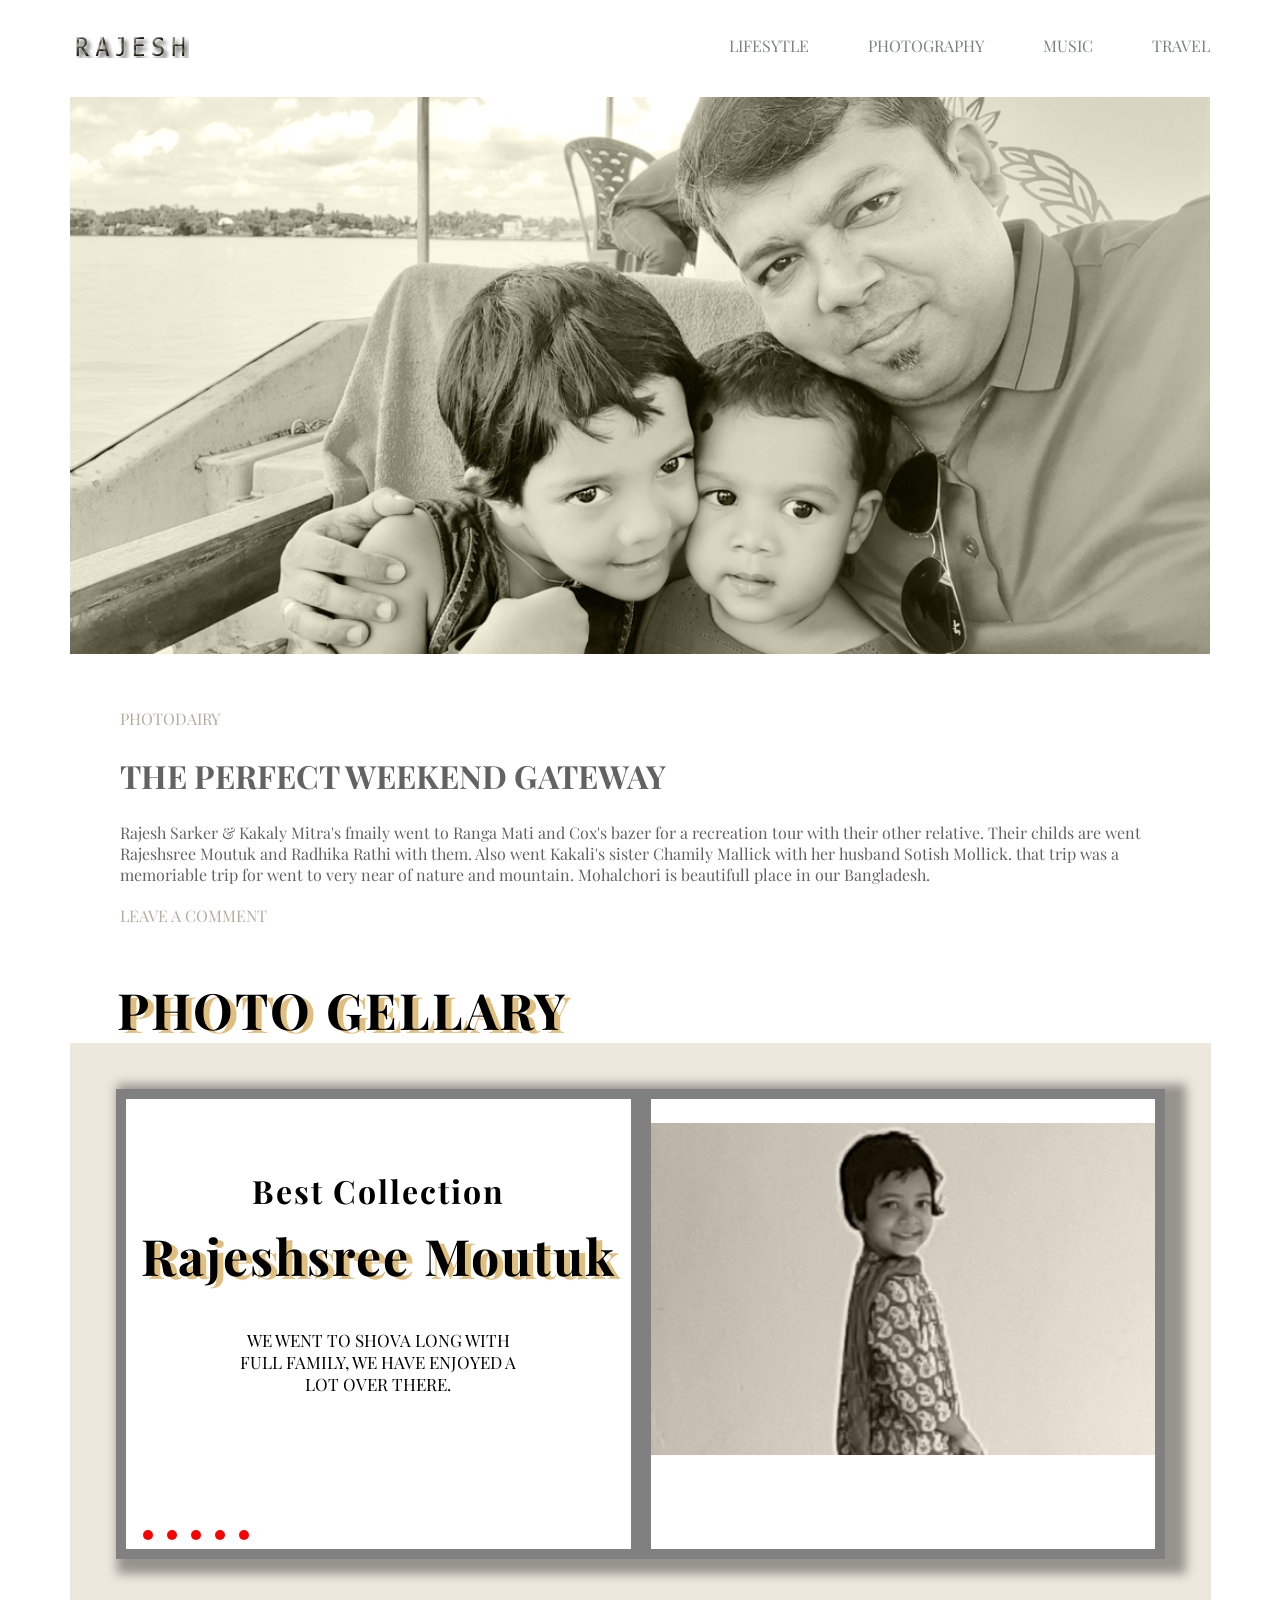
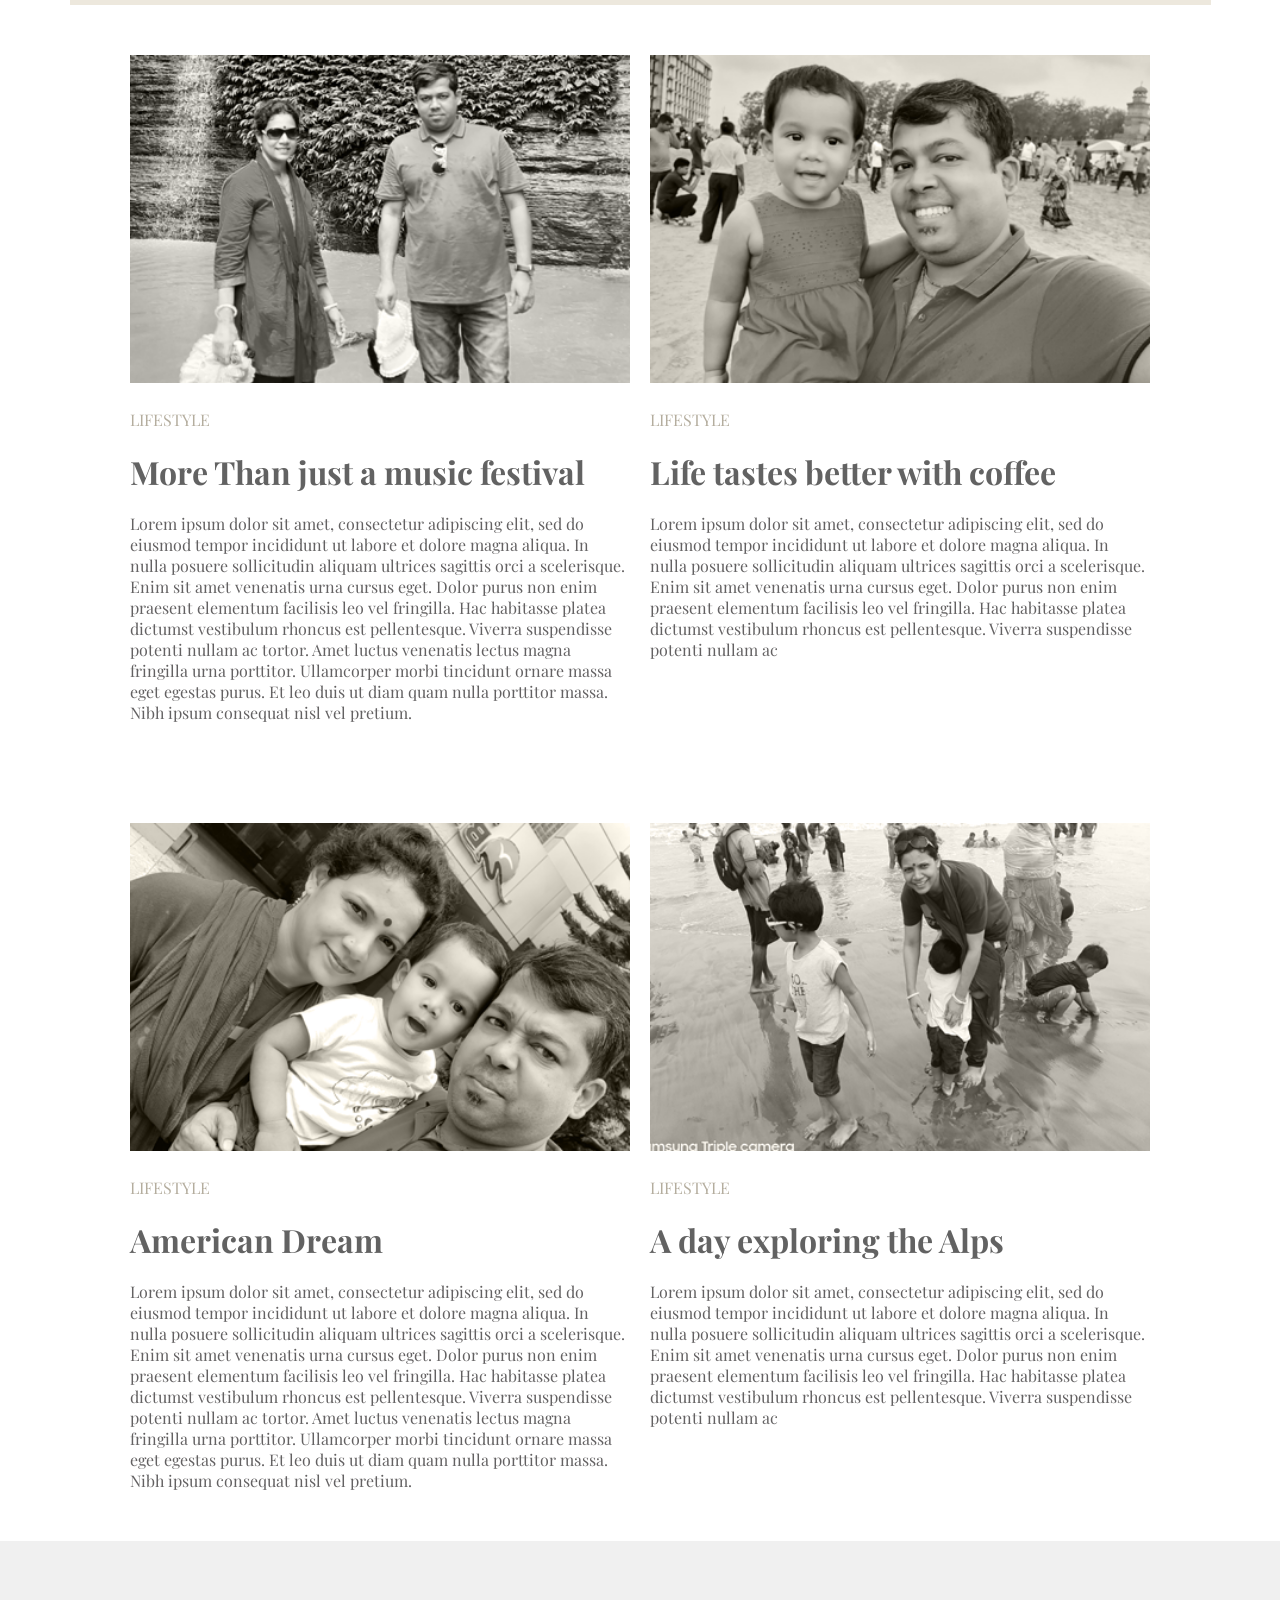
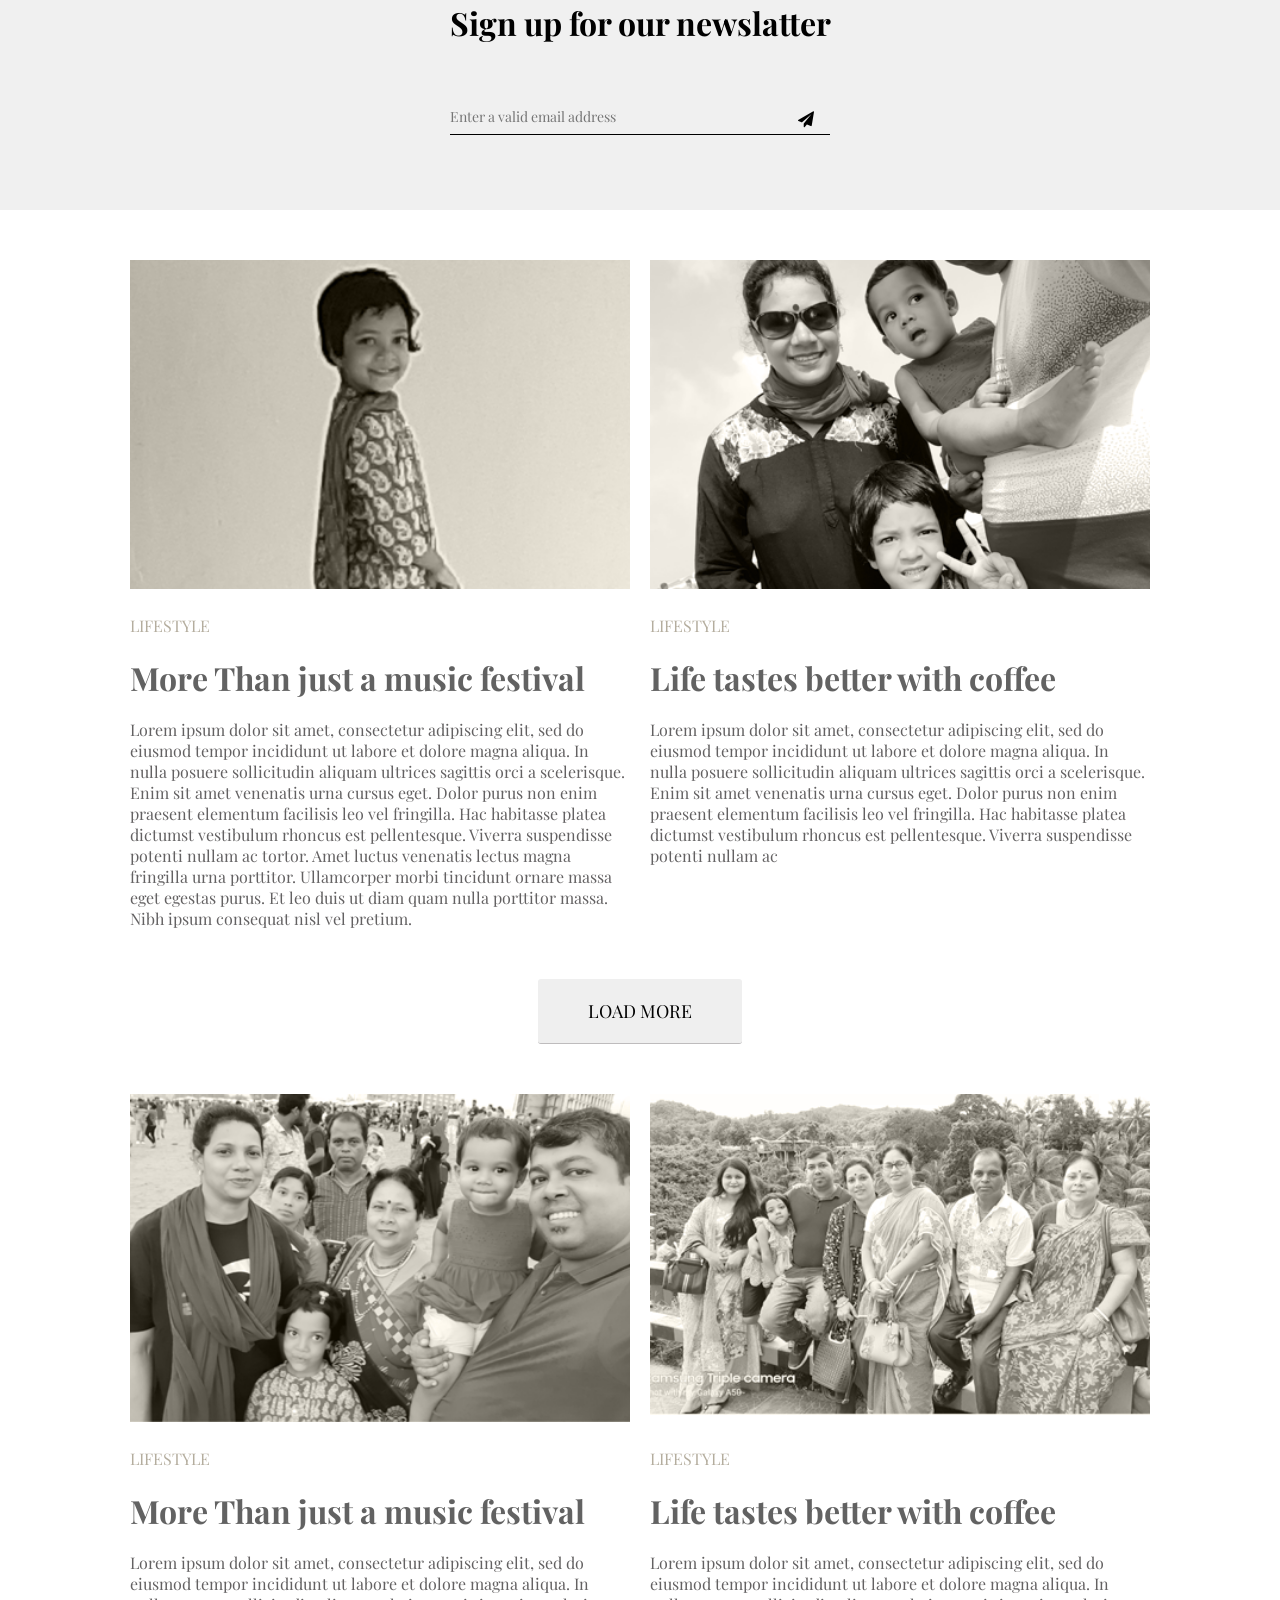
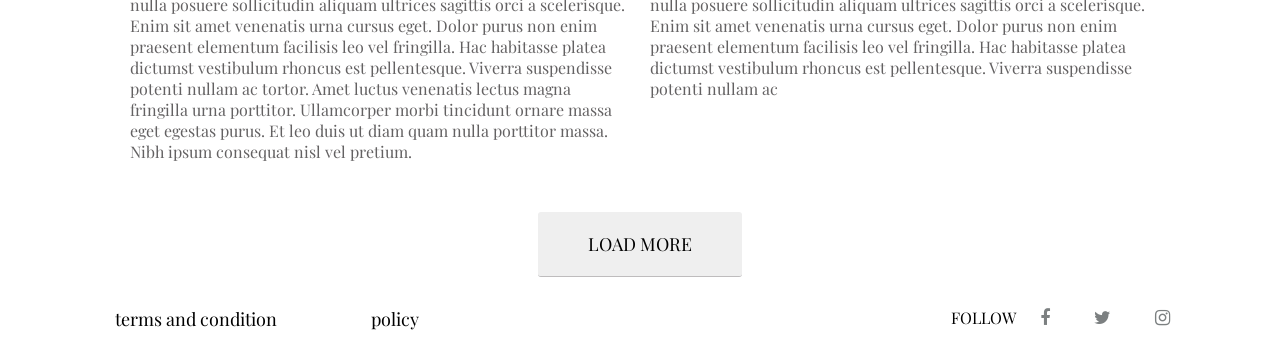
<file: index.html>
<!DOCTYPE html>
<html>
<head>
	<link rel="stylesheet" type="text/css" href="https://stackpath.bootstrapcdn.com/font-awesome/4.7.0/css/font-awesome.min.css">
	<link rel="stylesheet" type="text/css" href="css/style.css">
	
	<title>www.mourathi.com</title>

	<link rel="stylesheet" type="text/css" href="css/owl.carousel.min.css">
	<link rel="stylesheet" type="text/css" href="css/owl.theme.default.min.css">
</head>
<body>
	<!-- header section sellection html start -->
	<div class="header">
		<div class="cointainer">
			<div class="navibar">
				<div class="logo">
					
					<img src="image/logo.png">
				</div>
				<div class="manu-item">
					<ul>
						<li class="one"><a href="">lifesytle</a></li>
						<li class="tow"><a href="">photography</a></li>
						<li class="three"><a href="">music</a></li>
						<li class="four"><a href="">travel</a></li>
					</ul>
					
				</div>
			</div>
		</div>
	</div>

	<!-- header section sellection html end -->
	<!-- photo gellery slider start here -->
	
	
	
	<!-- photo gellery slider start here -->

<!-- banner section start -->
	<div class="banner">
		<div class="cointainer">
			<img src="image/banner.png" width="100%">
			<div class="post-contain">
				<p class="photodairy">photodairy</p>
				<h1 class="title">The perfect weekend gateway</h1>
				<p class="paragraph">Rajesh Sarker & Kakaly Mitra's fmaily went to Ranga Mati and Cox's bazer for a recreation tour with their other relative. Their childs are went Rajeshsree Moutuk and Radhika Rathi with them. Also went Kakali's sister Chamily Mallick with her husband Sotish Mollick. that trip was a memoriable trip for went to very near of nature and mountain. Mohalchori is beautifull place in our Bangladesh.

				</p>
				<p class="comment">LEAVE A COMMENT</p>
				
			</div>
		</div>
	</div>
<!-- banner section end -->

	<div class="slider">
		<div class="cointainer">
			<div>
				<h1 class="photo-head"> PHOTO GELLARY </h1>
			</div>
    	<div class="slider-box">
    		<div class="slide-shade">
				<div class="owl-carousel owl-theme">
				    <div class="item">
						<div class="slide-left">
							<div class="slider-left-cointainer">
								<p class="title-2">Best Collection</p>
								<h1>Rajesh Sarker</h1>
								<p class="des">We went to Shova long with full family, we have enjoyed a lot over there.</p>
							</div>					
		 				</div>
					 	<div class="slide-right">
							<img src="image/gal-3.png" width="100%">
					 	</div>
				    </div>
				    <div class="item">
									<div class="slide-left">
										<div class="slider-left-cointainer">
											<p class="title-2">Best Collection</p>
											<h1>Rajeshsree Moutuk</h1>
											<p class="des">We went to Shova long with full family, we have enjoyed a lot over there.</p>
										</div>					
					 				</div>
								 	<div class="slide-right">
										<img src="image/post-5.png" width="100%">
								 	</div>
				    </div>
				    <div class="item">
									<div class="slide-left">
										<div class="slider-left-cointainer">
											<p class="title-2">Best Collection</p>
											<h1>Rajesh Sarker</h1>
											<p class="des">We went to Shova long with full family, we have enjoyed a lot over there.</p>
										</div>					
					 				</div>
								 	<div class="slide-right">
										<img src="image/gal-4.png" width="100%">
								 	</div>
				    </div>
				    <div class="item">

							<!-- <div class="slide-shade"> -->
									<div class="slide-left">
										<div class="slider-left-cointainer">
											<p class="title-2">Best Collection</p>
											<h1>Rajesh Sarker</h1>
											<p class="des">We went to Shova long with full family, we have enjoyed a lot over there.</p>
										</div>					
					 				</div>
								 	<div class="slide-right">
										<img src="image/gal-1.png" width="100%">
								 	</div>					<!-- 	</div> -->
				    </div>
				    <div class="item">

							<!-- <div class="slide-shade"> -->

									<div class="slide-left">
										<div class="slider-left-cointainer">
											<p class="title-2">Best Collection</p>
											<h1>Rajesh Sarker</h1>
											<p class="des">We went to Shova long with full family, we have enjoyed a lot over there.</p>
										</div>					
					 				</div>
								 	<div class="slide-right">
										<img src="image/gal-2.png" width="100%">
								 	</div>
							<!-- </div> -->
				    </div>
			   </div> 
			</div>
		</div>
		</div>
	</div>
<!-- Post Gallary start -->	
<div class="post-gallary">
	<div class="cointainer">
		<div class="gallary">
			<div class="photo-gallary">
				<div class="gallary-left">
				<img src="image/post-1.png" width="100%">
				<p class="photodairy">LIFESTYLE</p>
				<h1 class="title-1">More Than just a music festival</h1>
				<p class="paragraph">Lorem ipsum dolor sit amet, consectetur adipiscing elit, sed do eiusmod tempor incididunt ut labore et dolore magna aliqua. In nulla posuere sollicitudin aliquam ultrices sagittis orci a scelerisque. Enim sit amet venenatis urna cursus eget. Dolor purus non enim praesent elementum facilisis leo vel fringilla. Hac habitasse platea dictumst vestibulum rhoncus est pellentesque. Viverra suspendisse potenti nullam ac tortor. Amet luctus venenatis lectus magna fringilla urna porttitor. Ullamcorper morbi tincidunt ornare massa eget egestas purus. Et leo duis ut diam quam nulla porttitor massa. Nibh ipsum consequat nisl vel pretium.
				</p>
			</div>
			<div class="gallary-right">
				<img src="image/post-2.png" width="100%">
				<p class="photodairy">LIFESTYLE</p>
				<h1 class="title-1">Life tastes better with coffee</h1>
				<p class="paragraph">Lorem ipsum dolor sit amet, consectetur adipiscing elit, sed do eiusmod tempor incididunt ut labore et dolore magna aliqua. In nulla posuere sollicitudin aliquam ultrices sagittis orci a scelerisque. Enim sit amet venenatis urna cursus eget. Dolor purus non enim praesent elementum facilisis leo vel fringilla. Hac habitasse platea dictumst vestibulum rhoncus est pellentesque. Viverra suspendisse potenti nullam ac
				</p>
			</div>
			</div>
		</div>
	</div>
</div>
<div class="post-gallary">
	<div class="cointainer">
		<div class="gallary">
			<div class="photo-gallary">
				<div class="gallary-left">
				<img src="image/post-3.png" width="100%">
				<p class="photodairy">LIFESTYLE</p>
				<h1 class="title-1">American Dream</h1>
				<p class="paragraph">Lorem ipsum dolor sit amet, consectetur adipiscing elit, sed do eiusmod tempor incididunt ut labore et dolore magna aliqua. In nulla posuere sollicitudin aliquam ultrices sagittis orci a scelerisque. Enim sit amet venenatis urna cursus eget. Dolor purus non enim praesent elementum facilisis leo vel fringilla. Hac habitasse platea dictumst vestibulum rhoncus est pellentesque. Viverra suspendisse potenti nullam ac tortor. Amet luctus venenatis lectus magna fringilla urna porttitor. Ullamcorper morbi tincidunt ornare massa eget egestas purus. Et leo duis ut diam quam nulla porttitor massa. Nibh ipsum consequat nisl vel pretium.
				</p>
			</div>
			<div class="gallary-right">
				<img src="image/post-4.png" width="100%">
				<p class="photodairy">LIFESTYLE</p>
				<h1 class="title-1">A day exploring the Alps</h1>
				<p class="paragraph">Lorem ipsum dolor sit amet, consectetur adipiscing elit, sed do eiusmod tempor incididunt ut labore et dolore magna aliqua. In nulla posuere sollicitudin aliquam ultrices sagittis orci a scelerisque. Enim sit amet venenatis urna cursus eget. Dolor purus non enim praesent elementum facilisis leo vel fringilla. Hac habitasse platea dictumst vestibulum rhoncus est pellentesque. Viverra suspendisse potenti nullam ac
				</p>
			</div>
			</div>
		</div>
	</div>
</div>
<!-- Post Gallary end -->
 <!-- subscription form section start -->
 <div class="subcription">
 	<div class="cointainer">
 		<div class="cubcri-bar">
 			<h1> Sign up for our newslatter</h1>
 			<form>
 				<input type="email" name="" placeholder="Enter a valid email address">
 				<i class="fa fa-paper-plane" aria-hidden="true"></i>
 			</form>
 		</div>
 	</div>
 </div>

 <!-- subscription form section end -->
 <!-- photo gallary 2 start  -->

 <div class="post-gallary">
	<div class="cointainer">
		<div class="gallary">
			<div class="photo-gallary">
				<div class="gallary-left">
				<img src="image/post-5.png" width="100%">
				<p class="photodairy">LIFESTYLE</p>
				<h1 class="title-1">More Than just a music festival</h1>
				<p class="paragraph">Lorem ipsum dolor sit amet, consectetur adipiscing elit, sed do eiusmod tempor incididunt ut labore et dolore magna aliqua. In nulla posuere sollicitudin aliquam ultrices sagittis orci a scelerisque. Enim sit amet venenatis urna cursus eget. Dolor purus non enim praesent elementum facilisis leo vel fringilla. Hac habitasse platea dictumst vestibulum rhoncus est pellentesque. Viverra suspendisse potenti nullam ac tortor. Amet luctus venenatis lectus magna fringilla urna porttitor. Ullamcorper morbi tincidunt ornare massa eget egestas purus. Et leo duis ut diam quam nulla porttitor massa. Nibh ipsum consequat nisl vel pretium.
				</p>
			</div>
			<div class="gallary-right">
				<img src="image/post-6.png" width="100%">
				<p class="photodairy">LIFESTYLE</p>
				<h1 class="title-1">Life tastes better with coffee</h1>
				<p class="paragraph">Lorem ipsum dolor sit amet, consectetur adipiscing elit, sed do eiusmod tempor incididunt ut labore et dolore magna aliqua. In nulla posuere sollicitudin aliquam ultrices sagittis orci a scelerisque. Enim sit amet venenatis urna cursus eget. Dolor purus non enim praesent elementum facilisis leo vel fringilla. Hac habitasse platea dictumst vestibulum rhoncus est pellentesque. Viverra suspendisse potenti nullam ac
				</p>
			</div>
			</div>
		</div>
		<div class="read-more">
			<button>LOAD MORE</button>
		</div>
	</div>
</div>
<div class="post-gallary">
	<div class="cointainer">
		<div class="gallary">
			<div class="photo-gallary">
				<div class="gallary-left">
				<img src="image/post-7.png" width="100%">
				<p class="photodairy">LIFESTYLE</p>
				<h1 class="title-1">More Than just a music festival</h1>
				<p class="paragraph">Lorem ipsum dolor sit amet, consectetur adipiscing elit, sed do eiusmod tempor incididunt ut labore et dolore magna aliqua. In nulla posuere sollicitudin aliquam ultrices sagittis orci a scelerisque. Enim sit amet venenatis urna cursus eget. Dolor purus non enim praesent elementum facilisis leo vel fringilla. Hac habitasse platea dictumst vestibulum rhoncus est pellentesque. Viverra suspendisse potenti nullam ac tortor. Amet luctus venenatis lectus magna fringilla urna porttitor. Ullamcorper morbi tincidunt ornare massa eget egestas purus. Et leo duis ut diam quam nulla porttitor massa. Nibh ipsum consequat nisl vel pretium.
				</p>
			</div>
			<div class="gallary-right">
				<img src="image/post-8.png" width="100%">
				<p class="photodairy">LIFESTYLE</p>
				<h1 class="title-1">Life tastes better with coffee</h1>
				<p class="paragraph">Lorem ipsum dolor sit amet, consectetur adipiscing elit, sed do eiusmod tempor incididunt ut labore et dolore magna aliqua. In nulla posuere sollicitudin aliquam ultrices sagittis orci a scelerisque. Enim sit amet venenatis urna cursus eget. Dolor purus non enim praesent elementum facilisis leo vel fringilla. Hac habitasse platea dictumst vestibulum rhoncus est pellentesque. Viverra suspendisse potenti nullam ac
				</p>
			</div>
			</div>
		</div>
		<div class="read-more">
			<button>LOAD MORE</button>
		</div>
	</div>
</div>
 <!-- photo gallary 2 End -->

 <!-- Social Icons start -->
<div class="cocialicon">
	<div class="cointainer">
		<div class="cocialbar">
			<div class="cocial-manu">
				<ul>
					<li> terms and condition</li>
					<li> policy</li>
				</ul>
			</div>
			<div class="cocial-icon">
				<ul>
					<li class="item">FOLLOW</li>
					<li class="item-1"><a href=""><i class="fa fa-facebook" aria-hidden="true"></i></a></li>
					<li class="item-2"><a href=""><i class="fa fa-twitter" aria-hidden="true"></i></a></li>
					<li class="item-3"><a href=""><i class="fa fa-instagram" aria-hidden="true"></i></a></li>
					
				</ul>
			</div>
		</div>
	</div>
</div>
	
<!-- Social Icons end -->

<script src="js/jquery.min.js"></script>
<script src="js/owl.carousel.js"></script>
<script>
    $(document).ready(function() {
      var owl = $('.owl-carousel');
      owl.owlCarousel({
        margin: 10,
        nav: true,
        loop: true,
		autoplay:true,
		autoplayTimeout:1500,
		autoplayHoverPause:true,
        responsive: {
          0: {
            items: 1
          },
          600: {
            items: 1
          },
          1000: {
            items: 1
          }
        }
      })
    })
	</script>
</body>
</html>
</file>
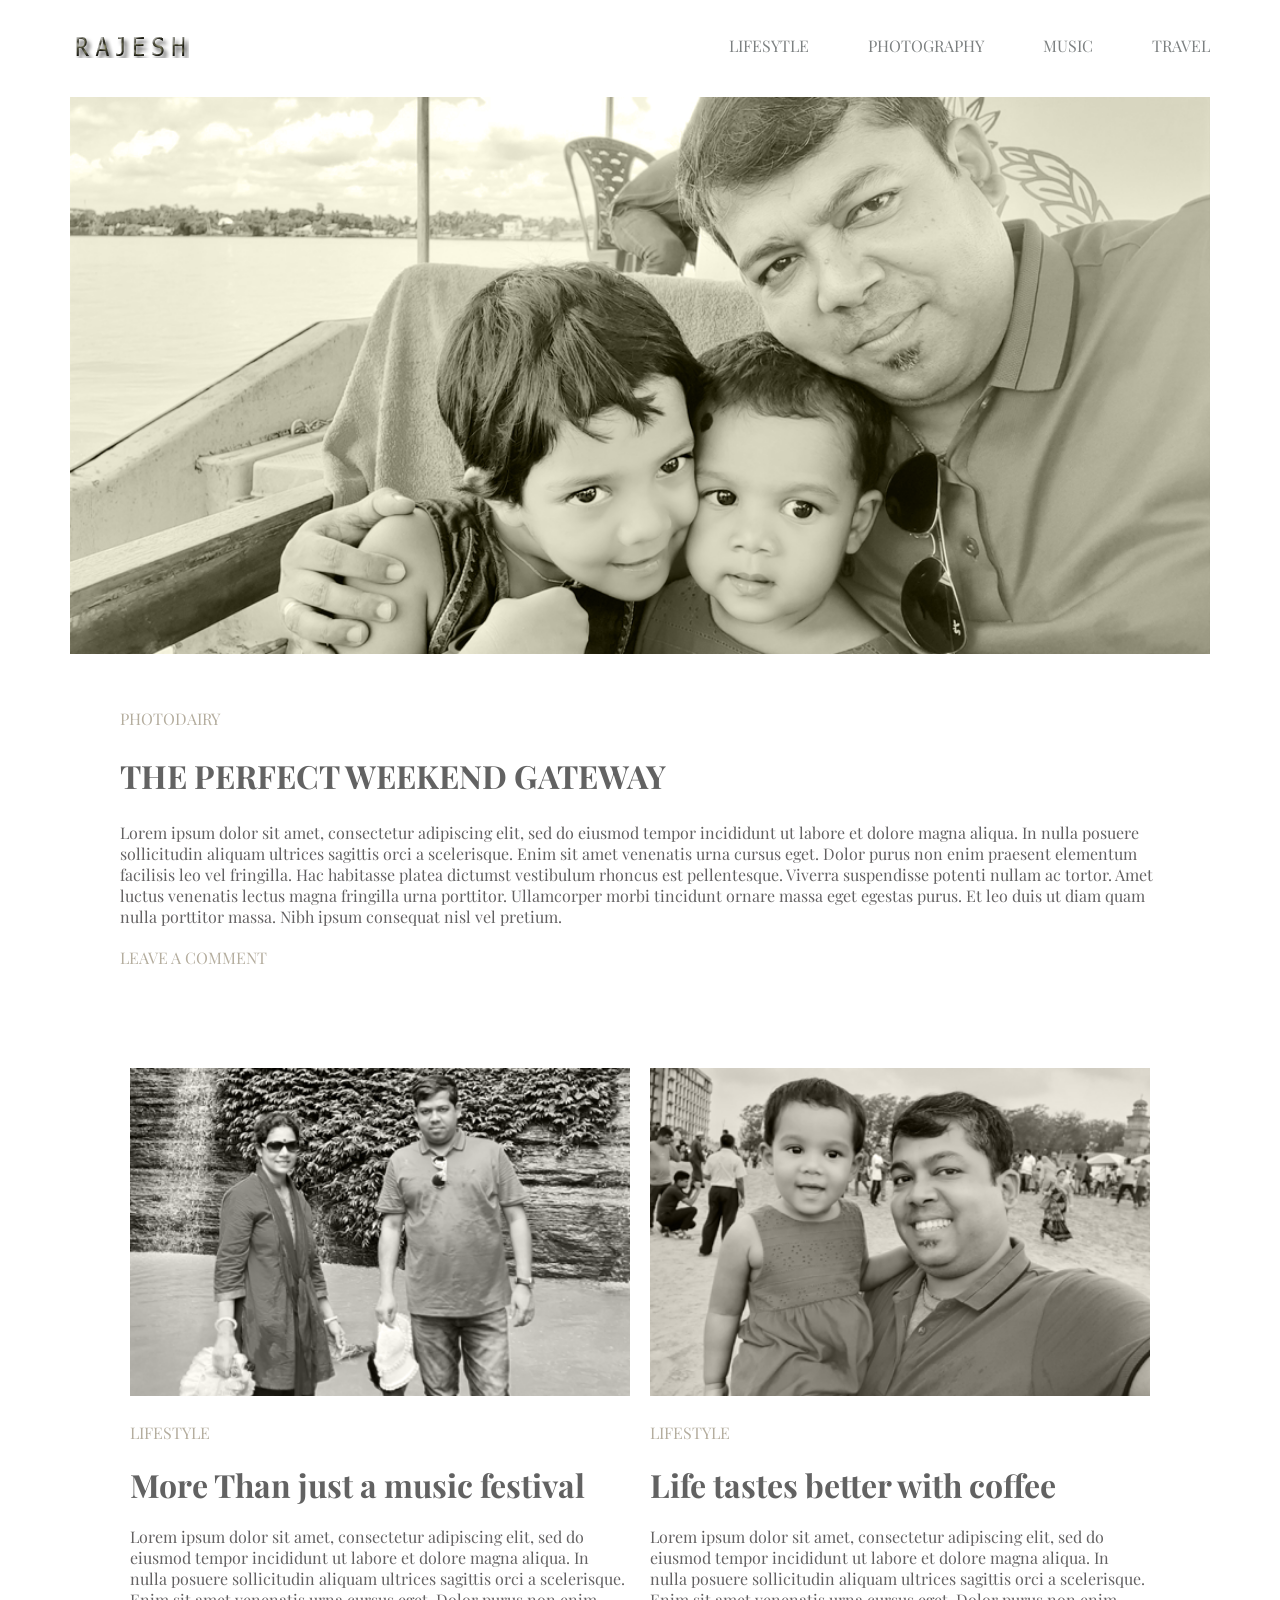
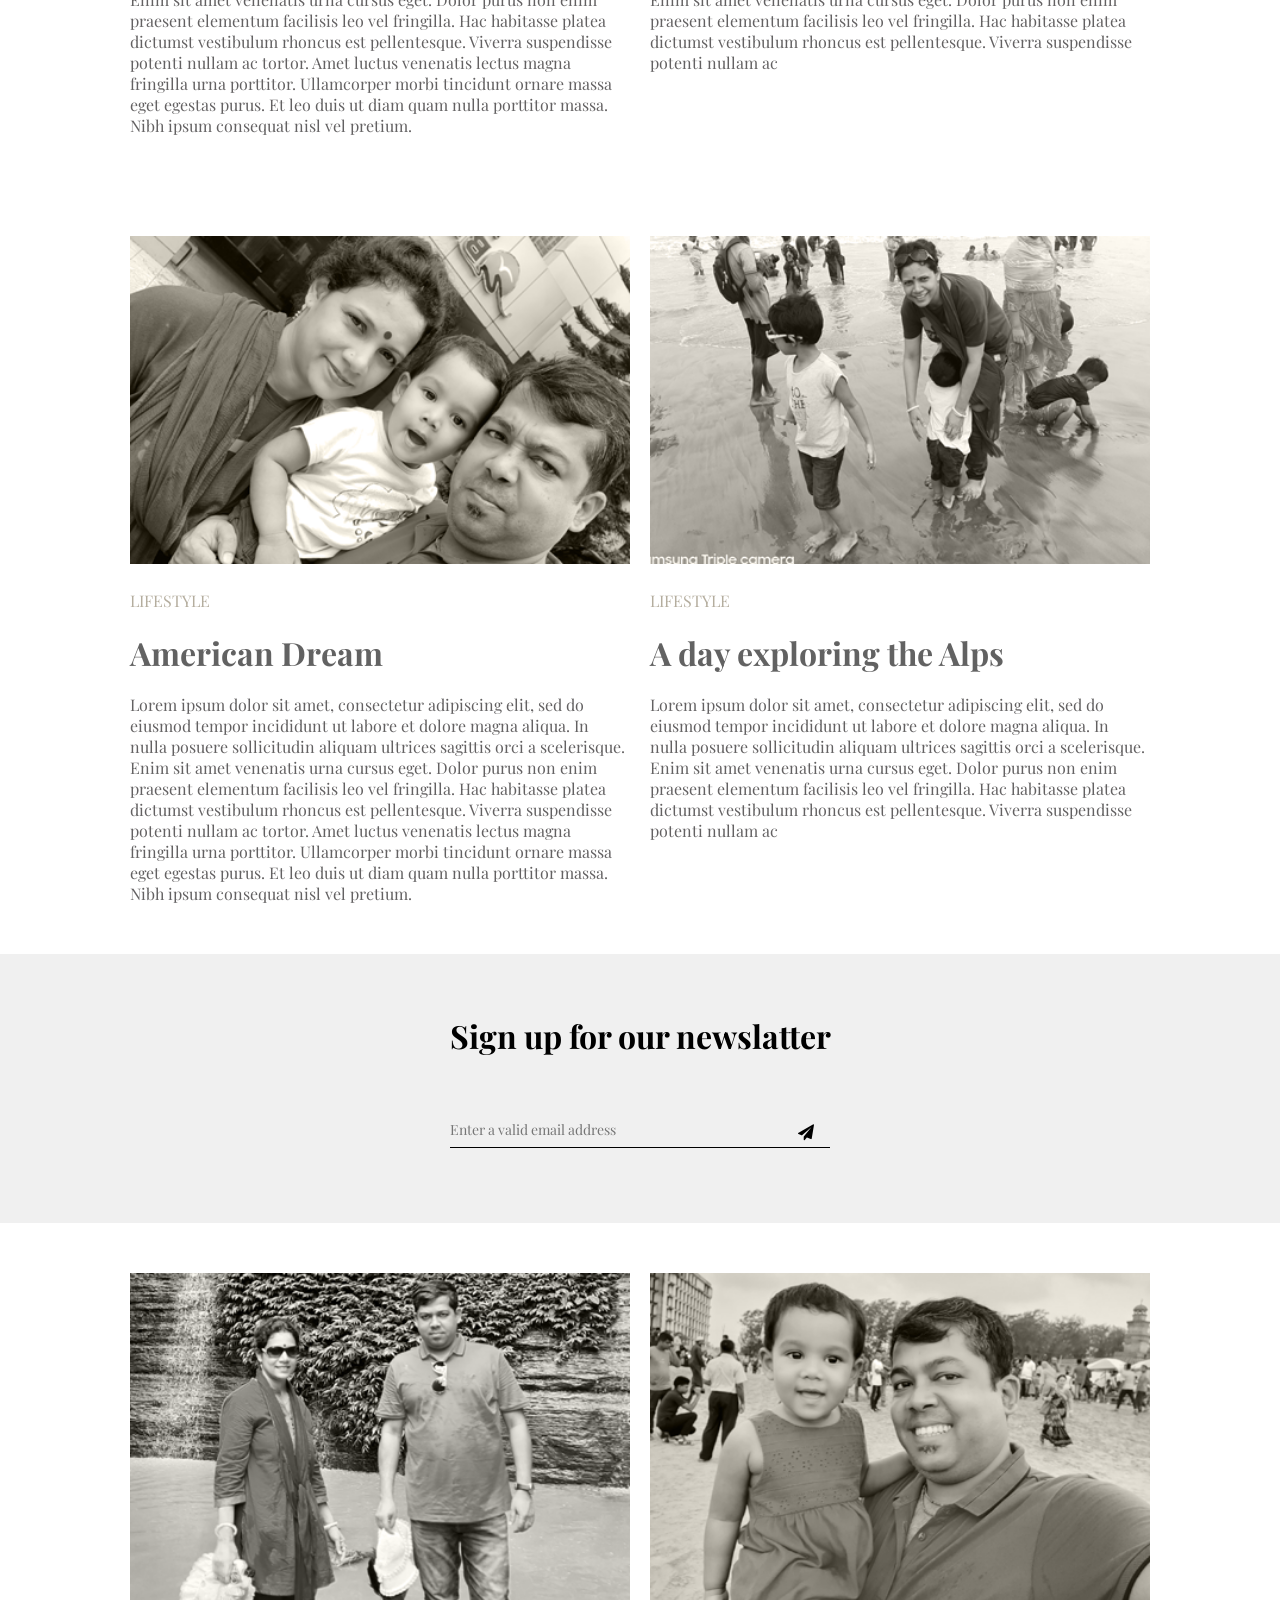
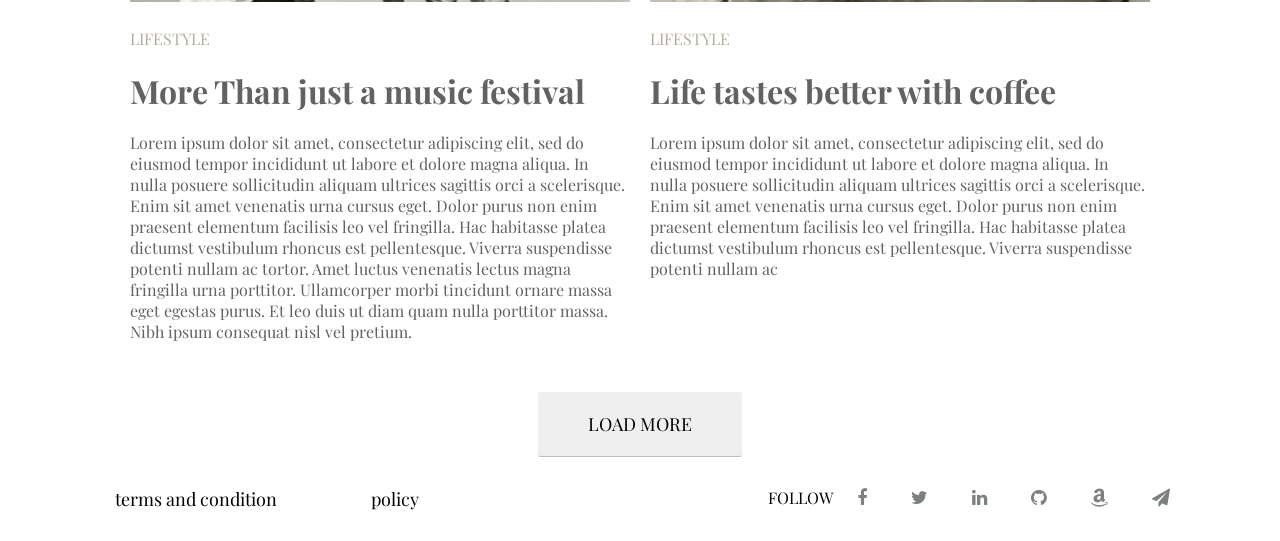
<file: imdex.html>
<!DOCTYPE html>
<html>
<head>
	<link rel="stylesheet" type="text/css" href="https://stackpath.bootstrapcdn.com/font-awesome/4.7.0/css/font-awesome.min.css">
	<link rel="stylesheet" type="text/css" href="css/style.css">
	
	<title>www.minimo.com</title>
</head>
<body>
	<!-- header section sellection html start -->
	<div class="header">
		<div class="cointainer">
			<div class="navibar">
				<div class="logo">
					<img src="image/logo.png">
				</div>
				<div class="manu-item">
					<ul>
						<li><a href="">lifesytle</a></li>
						<li><a href="">photography</a></li>
						<li><a href="">music</a></li>
						<li><a href="">travel</a></li>
					</ul>
					
				</div>
			</div>
		</div>
	</div>

	<!-- header section sellection html end -->

<!-- banner section start -->
<div class="banner">
		<div class="cointainer">
			<img src="image/banner.png" width="100%">
			<div class="post-contain">
				<p class="photodairy">photodairy</p>
				<h1 class="title">The perfect weekend gateway</h1>
				<p class="paragraph">Lorem ipsum dolor sit amet, consectetur adipiscing elit, sed do eiusmod tempor incididunt ut labore et dolore magna aliqua. In nulla posuere sollicitudin aliquam ultrices sagittis orci a scelerisque. Enim sit amet venenatis urna cursus eget. Dolor purus non enim praesent elementum facilisis leo vel fringilla. Hac habitasse platea dictumst vestibulum rhoncus est pellentesque. Viverra suspendisse potenti nullam ac tortor. Amet luctus venenatis lectus magna fringilla urna porttitor. Ullamcorper morbi tincidunt ornare massa eget egestas purus. Et leo duis ut diam quam nulla porttitor massa. Nibh ipsum consequat nisl vel pretium.

				</p>
				<p class="comment">LEAVE A COMMENT</p>
				
			</div>
		</div>
	</div>
<!-- banner section end -->
<!-- Post Gallary start -->	
<div class="post-gallary">
	<div class="cointainer">
		<div class="gallary">
			<div class="photo-gallary">
				<div class="gallary-left">
				<img src="image/post-1.png" width="100%">
				<p class="photodairy">LIFESTYLE</p>
				<h1 class="title-1">More Than just a music festival</h1>
				<p class="paragraph">Lorem ipsum dolor sit amet, consectetur adipiscing elit, sed do eiusmod tempor incididunt ut labore et dolore magna aliqua. In nulla posuere sollicitudin aliquam ultrices sagittis orci a scelerisque. Enim sit amet venenatis urna cursus eget. Dolor purus non enim praesent elementum facilisis leo vel fringilla. Hac habitasse platea dictumst vestibulum rhoncus est pellentesque. Viverra suspendisse potenti nullam ac tortor. Amet luctus venenatis lectus magna fringilla urna porttitor. Ullamcorper morbi tincidunt ornare massa eget egestas purus. Et leo duis ut diam quam nulla porttitor massa. Nibh ipsum consequat nisl vel pretium.

				</p>

			</div>
			<div class="gallary-right">
				<img src="image/post-2.png" width="100%">
				<p class="photodairy">LIFESTYLE</p>
				<h1 class="title-1">Life tastes better with coffee</h1>
				<p class="paragraph">Lorem ipsum dolor sit amet, consectetur adipiscing elit, sed do eiusmod tempor incididunt ut labore et dolore magna aliqua. In nulla posuere sollicitudin aliquam ultrices sagittis orci a scelerisque. Enim sit amet venenatis urna cursus eget. Dolor purus non enim praesent elementum facilisis leo vel fringilla. Hac habitasse platea dictumst vestibulum rhoncus est pellentesque. Viverra suspendisse potenti nullam ac
				</p>
			</div>
			</div>
		</div>
	</div>
</div>
<div class="post-gallary">
	<div class="cointainer">
		<div class="gallary">
			<div class="photo-gallary">
				<div class="gallary-left">
				<img src="image/post-3.png" width="100%">
				<p class="photodairy">LIFESTYLE</p>
				<h1 class="title-1">American Dream</h1>
				<p class="paragraph">Lorem ipsum dolor sit amet, consectetur adipiscing elit, sed do eiusmod tempor incididunt ut labore et dolore magna aliqua. In nulla posuere sollicitudin aliquam ultrices sagittis orci a scelerisque. Enim sit amet venenatis urna cursus eget. Dolor purus non enim praesent elementum facilisis leo vel fringilla. Hac habitasse platea dictumst vestibulum rhoncus est pellentesque. Viverra suspendisse potenti nullam ac tortor. Amet luctus venenatis lectus magna fringilla urna porttitor. Ullamcorper morbi tincidunt ornare massa eget egestas purus. Et leo duis ut diam quam nulla porttitor massa. Nibh ipsum consequat nisl vel pretium.

				</p>

			</div>
			<div class="gallary-right">
				<img src="image/post-4.png" width="100%">
				<p class="photodairy">LIFESTYLE</p>
				<h1 class="title-1">A day exploring the Alps</h1>
				<p class="paragraph">Lorem ipsum dolor sit amet, consectetur adipiscing elit, sed do eiusmod tempor incididunt ut labore et dolore magna aliqua. In nulla posuere sollicitudin aliquam ultrices sagittis orci a scelerisque. Enim sit amet venenatis urna cursus eget. Dolor purus non enim praesent elementum facilisis leo vel fringilla. Hac habitasse platea dictumst vestibulum rhoncus est pellentesque. Viverra suspendisse potenti nullam ac
				</p>
			</div>
			</div>
		</div>
	</div>
</div>
<!-- Post Gallary end -->
 <!-- subscription form section start -->
 <div class="subcription">
 	<div class="cointainer">
 		<div class="cubcri-bar">
 			<h1> Sign up for our newslatter</h1>
 			<form>
 				<input type="email" name="" placeholder="Enter a valid email address">
 				<i class="fa fa-paper-plane" aria-hidden="true"></i>
 				
 			</form>
 		</div>
 	</div>

 </div>

 <!-- subscription form section end -->
 <!-- photo gallary 2 start  -->

 <div class="post-gallary">
	<div class="cointainer">
		<div class="gallary">
			<div class="photo-gallary">
				<div class="gallary-left">
				<img src="image/post-1.png" width="100%">
				<p class="photodairy">LIFESTYLE</p>
				<h1 class="title-1">More Than just a music festival</h1>
				<p class="paragraph">Lorem ipsum dolor sit amet, consectetur adipiscing elit, sed do eiusmod tempor incididunt ut labore et dolore magna aliqua. In nulla posuere sollicitudin aliquam ultrices sagittis orci a scelerisque. Enim sit amet venenatis urna cursus eget. Dolor purus non enim praesent elementum facilisis leo vel fringilla. Hac habitasse platea dictumst vestibulum rhoncus est pellentesque. Viverra suspendisse potenti nullam ac tortor. Amet luctus venenatis lectus magna fringilla urna porttitor. Ullamcorper morbi tincidunt ornare massa eget egestas purus. Et leo duis ut diam quam nulla porttitor massa. Nibh ipsum consequat nisl vel pretium.

				</p>
			</div>
			<div class="gallary-right">
				<img src="image/post-2.png" width="100%">
				<p class="photodairy">LIFESTYLE</p>
				<h1 class="title-1">Life tastes better with coffee</h1>
				<p class="paragraph">Lorem ipsum dolor sit amet, consectetur adipiscing elit, sed do eiusmod tempor incididunt ut labore et dolore magna aliqua. In nulla posuere sollicitudin aliquam ultrices sagittis orci a scelerisque. Enim sit amet venenatis urna cursus eget. Dolor purus non enim praesent elementum facilisis leo vel fringilla. Hac habitasse platea dictumst vestibulum rhoncus est pellentesque. Viverra suspendisse potenti nullam ac
				</p>
			</div>
			</div>
		</div>
		<div class="read-more">
			<button>LOAD MORE</button>
		</div>
	</div>
</div>
 <!-- photo gallary 2 End -->

 <!-- Social Icons start -->
<div class="cocialicon">
	<div class="cointainer">
		<div class="cocialbar">
			<div class="cocial-manu">
				<ul>
					<li> terms and condition</li>
					<li> policy</li>
				</ul>
			</div>
			<div class="cocial-icon">
				<ul>
					<li class="item">FOLLOW</li>
					<li class="item-1"><a href=""><i class="fa fa-facebook" aria-hidden="true"></i></a></li>
					<li class="item-2"><a href=""><i class="fa fa-twitter" aria-hidden="true"></i></a></li>
					<li class="item-3"><a href=""><i class="fa fa-linkedin" aria-hidden="true"></i></a></li>
					<li class="item-4"><a href=""><i class="fa fa-github" aria-hidden="true"></i></a></li>
					<li class="item-5"><a href=""><i class="fa fa-amazon" aria-hidden="true"></i></a></li>
					<li class="item-6"><a href=""><i class="fa fa-paper-plane" aria-hidden="true"></i></a></li>

				</ul>
				
			</div>
			
		</div>
	</div>
</div>
	
<!-- Social Icons end -->
</body>
</html>
</file>
<file: css/style.css>
/*fornt inport*/
	@import url('https://fonts.googleapis.com/css2?family=Playfair+Display:wght@400;500;600;700;800;900&display=swap');

*{
	margin: 0;
	padding: 0;
}
body,h1,h2,h3,h4,h5,h6,p,span,input,button{
font-family: 'Playfair Display', serif;
}

/*header section sellection css  start*/
.header{
width: 100%;
/*display: flow-root;*/
}
.cointainer{
	width: 1140px;
	margin: 0 auto;
}
.navibar{
	display: flex;
	    justify-content: space-between;
    padding: 35px 0;

}

.logo{
	
}
.manu-item{

	
}
.manu-item ul li{
	list-style: none;
	display: inline-block;
}
.manu-item ul li a{
	text-decoration: none;
	text-transform: uppercase;
	color: #7c8081;
	margin-left: 55px;
	transition: .5c;
}
.manu-item ul li a:hover{
	color: green;
	font-weight: 600;
	font-family: bold;
	transform: scale(1.1);
	transition: .5s;
}

/*header section sellection css end*/
/*Banner section css start*/
.banner{
	width: 100%;
	/*display: flow-root;*/
}

.post-contain{
	 padding:50px;
}
.photodairy{
	text-transform: uppercase;
	color: #b4ad9e;
}
.title{
	text-transform: uppercase;
	padding: 25px 0;
	color: #626262;
	
}
.paragraph{
	color: #636162;
}
.comment{
	margin-top: 20px;
	color: #b4ad9e;
}
/*Banner section css end*/

/*Post Gallary css Start*/
.post-gallary{
	width: 100%;
	/*display: flow-root;*/
}
.gallary{
	padding:50px;
	/*display: flow-root;*/
	
}
.photo-gallary{
	width: 100%;
    display: flex;
}
.gallary-left{
	width: 48%;
	/*float: left;*/
	margin: 0 auto;
}
.photo-gallary .photodairy{
	    margin-top: 22px;
}
.gallary-right{
	width: 48%;
	/*float: right;*/
	margin: 0 auto;
}
.title-1{
	margin: 20px 0px;
	color: #626262;
}
/*Post Gallary css End*/
/*subcription from css start*/
.subcription{
	width: 100%;
	/*display: flow-root;*/
	background: #f0f0f0;
	text-align: center;
	padding: 60px 0;
}

.subcription  h1{
	padding-bottom: 40px;
}

form input{
	width: 380px;
	height: 35px;
    margin: 15px 0;
    background: transparent;
    border: none;
    border-bottom: 1px solid black;
}
form input:focus{
	outline: : none;
}
form input::placeholder{
	font-size: 14px
}
form{
	position: relative;
}
form i{
	position: absolute;
    top: 27px;
    right: 396px;
}
.gallary .button{
	margin-top: 200px;
}

.read-more{
text-align: center;

}
.read-more button{
	padding:20px 50px;
	/*background: transparent;*/
	font-size: 18px;
	border-radius: 3px;
	border: none;
	border-bottom: 1px solid #bebcbd;
	transform: .6s;
}
.read-more button:hover{
	color: green;
	background: #bebcbd;
	border-radius: 5px;
	border-bottom: 1px solid green;
	transform: scale(1.03);
	transform: .6s;

}

/*subcription from css end*/
/*Social icon css start*/
.cocialicon{
	width: 100%;
	/*display: flow-root;*/
}
.cocialbar{
	width: 100%;
	display: flex;
	justify-content: space-between;
	padding: 30px 0;

}
.cocial-manu{
	width: 40%;
	/*float: left;*/
	/*text-align: center;*/

} 

.cocial-manu ul{
list-style: none;

}
.cocial-manu ul li{
list-style: none;
display: inline-block;
margin: 0 45px;
font-size: 18px;
transform: .6s;
}
.cocial-manu ul li:hover{
	color: green;
	transform: scale(1.3);
	transform: .6s;}
}
.cocial-icon{
	width: 55%;
	/*float: right;*/
}

/*Social Icon right start*/

/*Social Icon right end*/
.cocial-icon ul{
list-style: none;
}
.cocial-icon ul li {
	display:inline-block;
	color: black;
	padding-right: 20px;
	transform: .6s;
}
.cocial-icon ul li:hover{
	color: green;
	transform: scale(1.25);
	font-style: bold
	transform: .6s;
}
.cocial-icon ul a i{
	font-size: 18px;
	color: #7c8081;
	padding-right: 20px;
	transform: .6s;

}

.cocial-icon ul a i:hover{
	color: green;
	transform: scale(1.3);
	transform: .6s;}
/*Social icon css end*/
.slide{
	width: 100%;
	float: left;
}

.cointainer .photo-head{
	font-size: 50px;
    font-weight: 700;
    padding-left: 47px;
    letter-spacing: 2px;
    text-shadow: 6px 3px #e0bf7e;
}
.slider-box{
	width: 92%;
	/*float: left;*/
	 background: #ede8dd;
    padding: 46px
}

.slide-shade{
    width: 100%;
   /* float: left;*/
    box-shadow: 11px 5px 10px 10px #96938d;
    background: white;
}
.item{
	display: flex;
	justify-content: space-between;
}

.slide-left{
	width: 49%;	
	/*float: left;*/
	text-align: center;
    height: 50vh;
    /*box-shadow: 11px 5px 10px 10px #96938d;*/
    border-style: none;
    border:10px solid grey;
    background: white;
}
.slider-box .title-2{
	font-size: 32px;
    font-weight: 700;
    padding-top: 70px;
    letter-spacing: 2px;
}
/*.slider-left-cointainer .title-2 {
	
}*/
.slider-box h1{
	font-size: 50px;
    font-weight: 700;
    padding-top: 10px;
    letter-spacing: 2px;
    text-shadow: 6px 3px #e0bf7e;
}
.slider-box .des{
    padding: 40px 100px;
    font-size: 17px;
    text-transform: uppercase;
}
.slide-right{
	width: 49%;
	border-style: none;
	border:10px solid grey;

}
.slide-right img{
 	padding-top: 24px;
}
.owl-theme .owl-nav{
	display: none;
}
.owl-theme .owl-dots{
	position: absolute;
    left: 20px;
    bottom: 10px;
    color: red;

}
.owl-theme .owl-dots .owl-dot span{
	    background: red !important;
}
</file>
